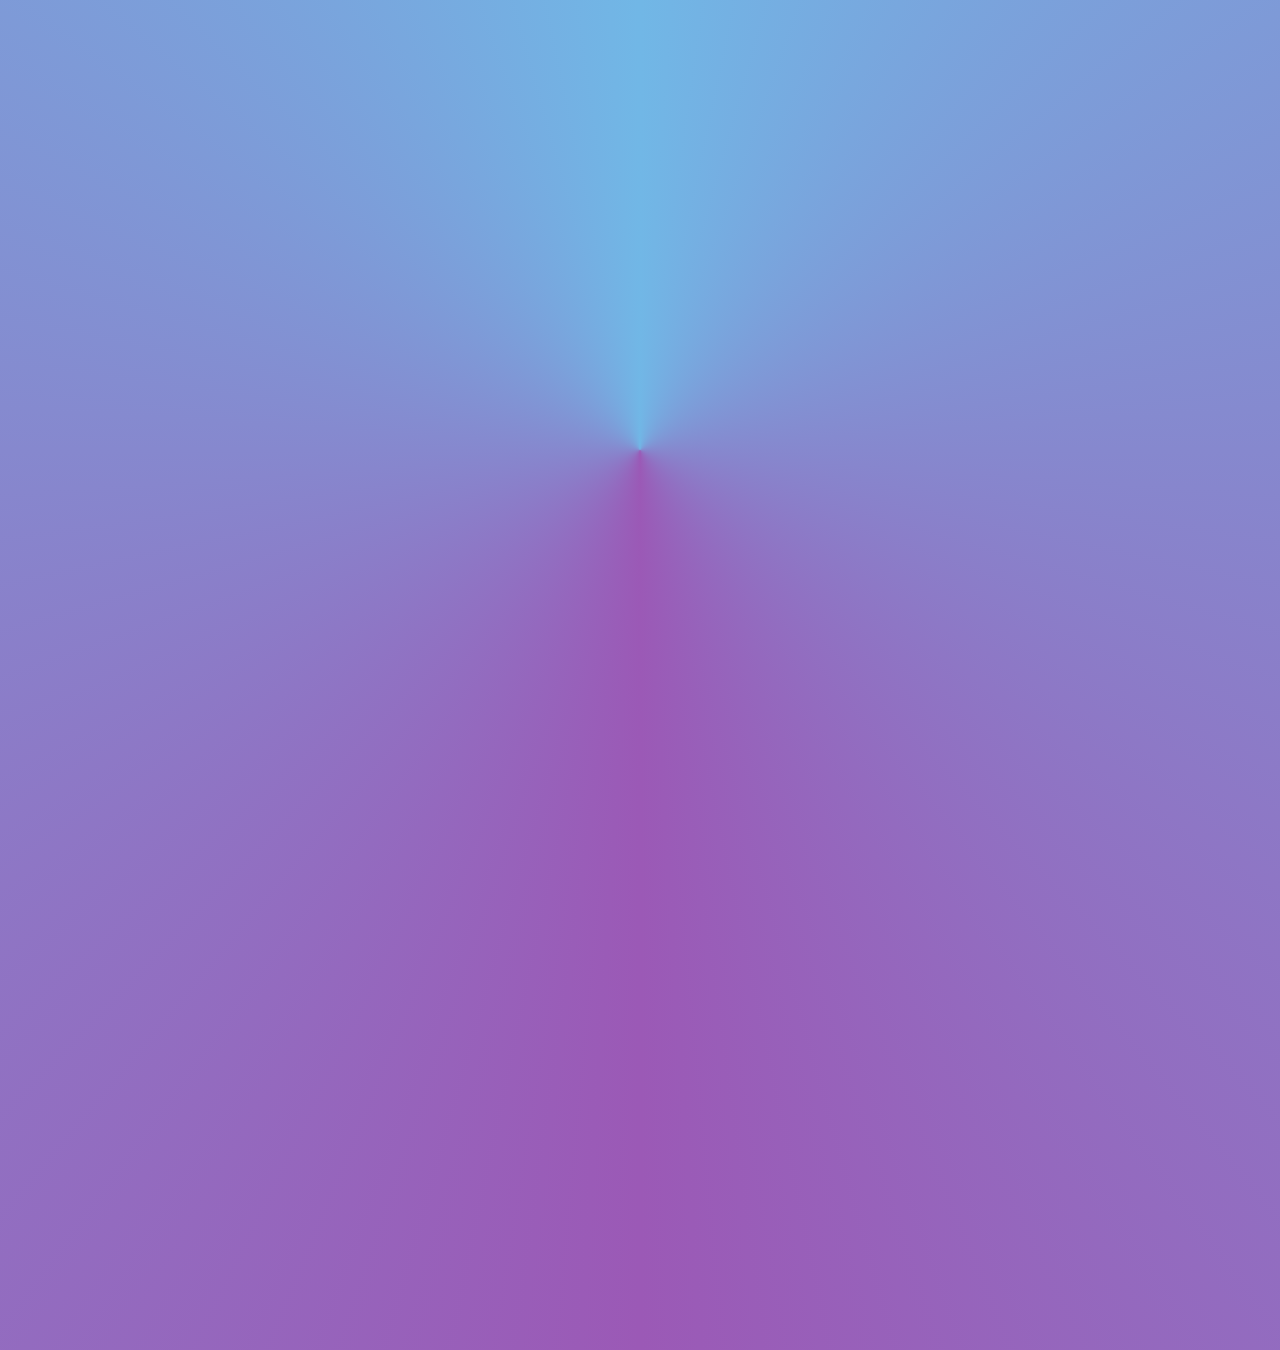
<file: login.html>
<!DOCTYPE html>
<html lang="en">
<head>
    <meta charset="UTF-8">
    <meta name="viewport" content="width=device-width, initial-scale=1.0">
    <title>Login Page</title>
    <!-- Update Font Awesome to the latest version -->
    <link rel="stylesheet" href="https://cdnjs.cloudflare.com/ajax/libs/font-awesome/6.4.0/css/all.min.css">
    <!-- Link ke file CSS -->
    <link rel="stylesheet" href="styles/login.css">

</head>
<body>
    <div class="wrapper">
        <div class="logo">
            <img src="logo.png" alt="Isti'dadiyah Logo">
        </div>
        <!-- Default: loading-animation disembunyikan -->
        <div class="loading-animation fade-out">
            <div class="spinner"></div>
        </div>
        <!-- Default: form-container ditampilkan -->
        <div class="form-container active">
            <div class="name">
                Isti'dadiyah
            </div>
            <form id="loginForm">
                <div class="form-field">
                    <span class="far fa-user"></span>
                    <input type="text" name="userName" id="userName" placeholder="Username" required>
                </div>
                <div class="form-field">
                    <span class="fas fa-key"></span>
                    <input type="password" name="password" id="pwd" placeholder="Password" required>
                </div>
                <button type="submit" class="btn">Login</button>
            </form>
        </div>
    </div>

    <!-- Link ke file JavaScript -->
    <script src="scripts/online.js"></script>
    <script src="scripts/login.js"></script>


</body>
</html>
</file>
<file: styles/login.css>
/* Importing fonts from Google */
@import url('https://fonts.googleapis.com/css2?family=Poppins:wght@300;400;500;600;700;800;900&display=swap');

/* Resetting */
* {
    margin: 0;
    padding: 0;
    box-sizing: border-box;
    font-family: 'Poppins', sans-serif;
}

body {
    background: linear-gradient(135deg, #71b7e6, #9b59b6);
    display: flex;
    justify-content: center;
    align-items: center;
    min-height: 100vh; /* Menggunakan min-height untuk fleksibilitas */
    overflow: hidden;
    position: relative;
}

body::before {
    content: '';
    position: absolute;
    width: 200%;
    height: 200%;
    background: conic-gradient(#71b7e6, #9b59b6, #71b7e6);
    animation: rotate 10s linear infinite;
    z-index: -1;
}

@keyframes rotate {
    to {
        transform: rotate(360deg);
    }
}

.wrapper {
    position: relative;
    max-width: 400px;
    width: 100%;
    background: rgba(255, 255, 255, 0.15);
    border-radius: 15px;
    padding: 40px 30px;
    box-shadow: 0 15px 25px rgba(0, 0, 0, 0.2);
    overflow: hidden;
    backdrop-filter: blur(10px);
    transform: translateY(-30px);
    opacity: 0;
    animation: fadeInUp 1s forwards;
    margin: 20px; /* Menambahkan margin untuk mencegah konten menempel ke tepi layar */
}

@keyframes fadeInUp {
    to {
        transform: translateY(0);
        opacity: 1;
    }
}

.logo {
    width: 100px;
    margin: 0 auto 20px;
    animation: bounce 2s infinite;
}

@keyframes bounce {
    0%, 20%, 50%, 80%, 100% {
        transform: translateY(0); 
    }
    40% {
        transform: translateY(-20px); 
    }
    60% {
        transform: translateY(-10px); 
    }
}

.logo img {
    width: 100%;
    border-radius: 50%;
    border: 5px solid #fff;
    box-shadow: 0 0 15px rgba(0, 0, 0, 0.1);
}

.name {
    text-align: center;
    font-weight: 700;
    font-size: 2rem;
    color: #fff;
    text-shadow: 2px 2px 4px rgba(0, 0, 0, 0.2);
    margin-bottom: 30px;
}

.form-container {
    opacity: 0;
    visibility: hidden;
    transition: opacity 0.5s ease, visibility 0.5s ease;
}

.form-container.active {
    opacity: 1;
    visibility: visible;
}

.form-container.inactive {
    opacity: 0;
    visibility: hidden;
}

.form-field {
    position: relative;
    margin-bottom: 20px;
}

.form-field span {
    position: absolute;
    top: 50%;
    transform: translateY(-50%);
    color: #555;
    left: 15px;
    transition: color 0.3s;
}

.form-field input {
    width: 100%;
    padding: 10px 15px 10px 45px;
    font-size: 1rem;
    color: #333;
    background: rgba(255, 255, 255, 0.8);
    border: none;
    border-radius: 25px;
    outline: none;
    transition: background 0.3s;
}

.form-field input:focus {
    background: #fff;
}

.form-field input:focus + span {
    color: #03A9F4;
}

.btn {
    width: 100%;
    padding: 12px;
    background: linear-gradient(45deg, #03A9F4, #9b59b6);
    color: #fff;
    border: none;
    border-radius: 25px;
    cursor: pointer;
    font-size: 1rem;
    position: relative;
    overflow: hidden;
    transition: background 0.3s;
}

.btn:hover {
    background: linear-gradient(45deg, #9b59b6, #03A9F4);
}

/* Animasi ripple pada tombol login */
.btn::before {
    content: '';
    position: absolute;
    left: -50px;
    top: -50px;
    width: 100px;
    height: 100px;
    background: rgba(255, 255, 255, 0.1);
    border-radius: 50%;
    animation: ripple 1.5s infinite;
}

@keyframes ripple {
    0% {
        transform: scale(0);
        opacity: 1;
    }
    100% {
        transform: scale(4);
        opacity: 0;
    }
}

/* Animasi Loading */
.loading-animation {
    position: absolute;
    top: 0;
    left: 0;
    width: 100%;
    height: 100%;
    background-color: rgba(255, 255, 255, 0.212);
    display: flex;
    align-items: center;
    justify-content: center;
    z-index: 10;
    opacity: 1;
    transition: opacity 0.5s ease, visibility 0.5s ease;
}

.loading-animation.fade-out {
    opacity: 0;
    visibility: hidden;
}

.loading-animation.fade-in {
    opacity: 1;
    visibility: visible;
}

.spinner {
    width: 80px;
    height: 80px;
    border: 5px solid #ffffff;
    border-top: 5px solid #03A9F4;
    border-radius: 50%;
    animation: spin 1s linear infinite;
}

@keyframes spin {
    to {
        transform: rotate(360deg);
    }
}

/* Media Queries untuk Responsivitas */
@media (max-width: 768px) {
    .wrapper {
        padding: 30px 20px;
        margin: 20px;
    }
    .name {
        font-size: 1.8rem;
    }
    .logo {
        width: 80px;
    }
    .logo img {
        height: 80px;
    }
}

@media (max-width: 480px) {
    .wrapper {
        padding: 20px 15px;
    }
    .name {
        font-size: 1.5rem;
    }
    .form-field input {
        font-size: 0.9rem;
        padding: 8px 15px 8px 40px;
    }
    .form-field span {
        left: 10px;
    }
    .btn {
        padding: 10px;
        font-size: 0.9rem;
    }
}

@media (max-height: 600px) {
    body {
        min-height: unset;
        height: 100%;
    }
    .wrapper {
        transform: translateY(0);
    }
}

/* Media query untuk layar sangat kecil */
@media (max-width: 380px) {
    .wrapper {
        margin: 15px;
        padding: 20px 15px;
    }
    .name {
        font-size: 1.3rem;
    }
    .logo {
        width: 70px;
    }
    .logo img {
        height: 70px;
    }
    .form-field input {
        font-size: 0.85rem;
        padding: 7px 15px 7px 35px;
    }
    .btn {
        padding: 8px;
        font-size: 0.85rem;
    }
}
</file>
